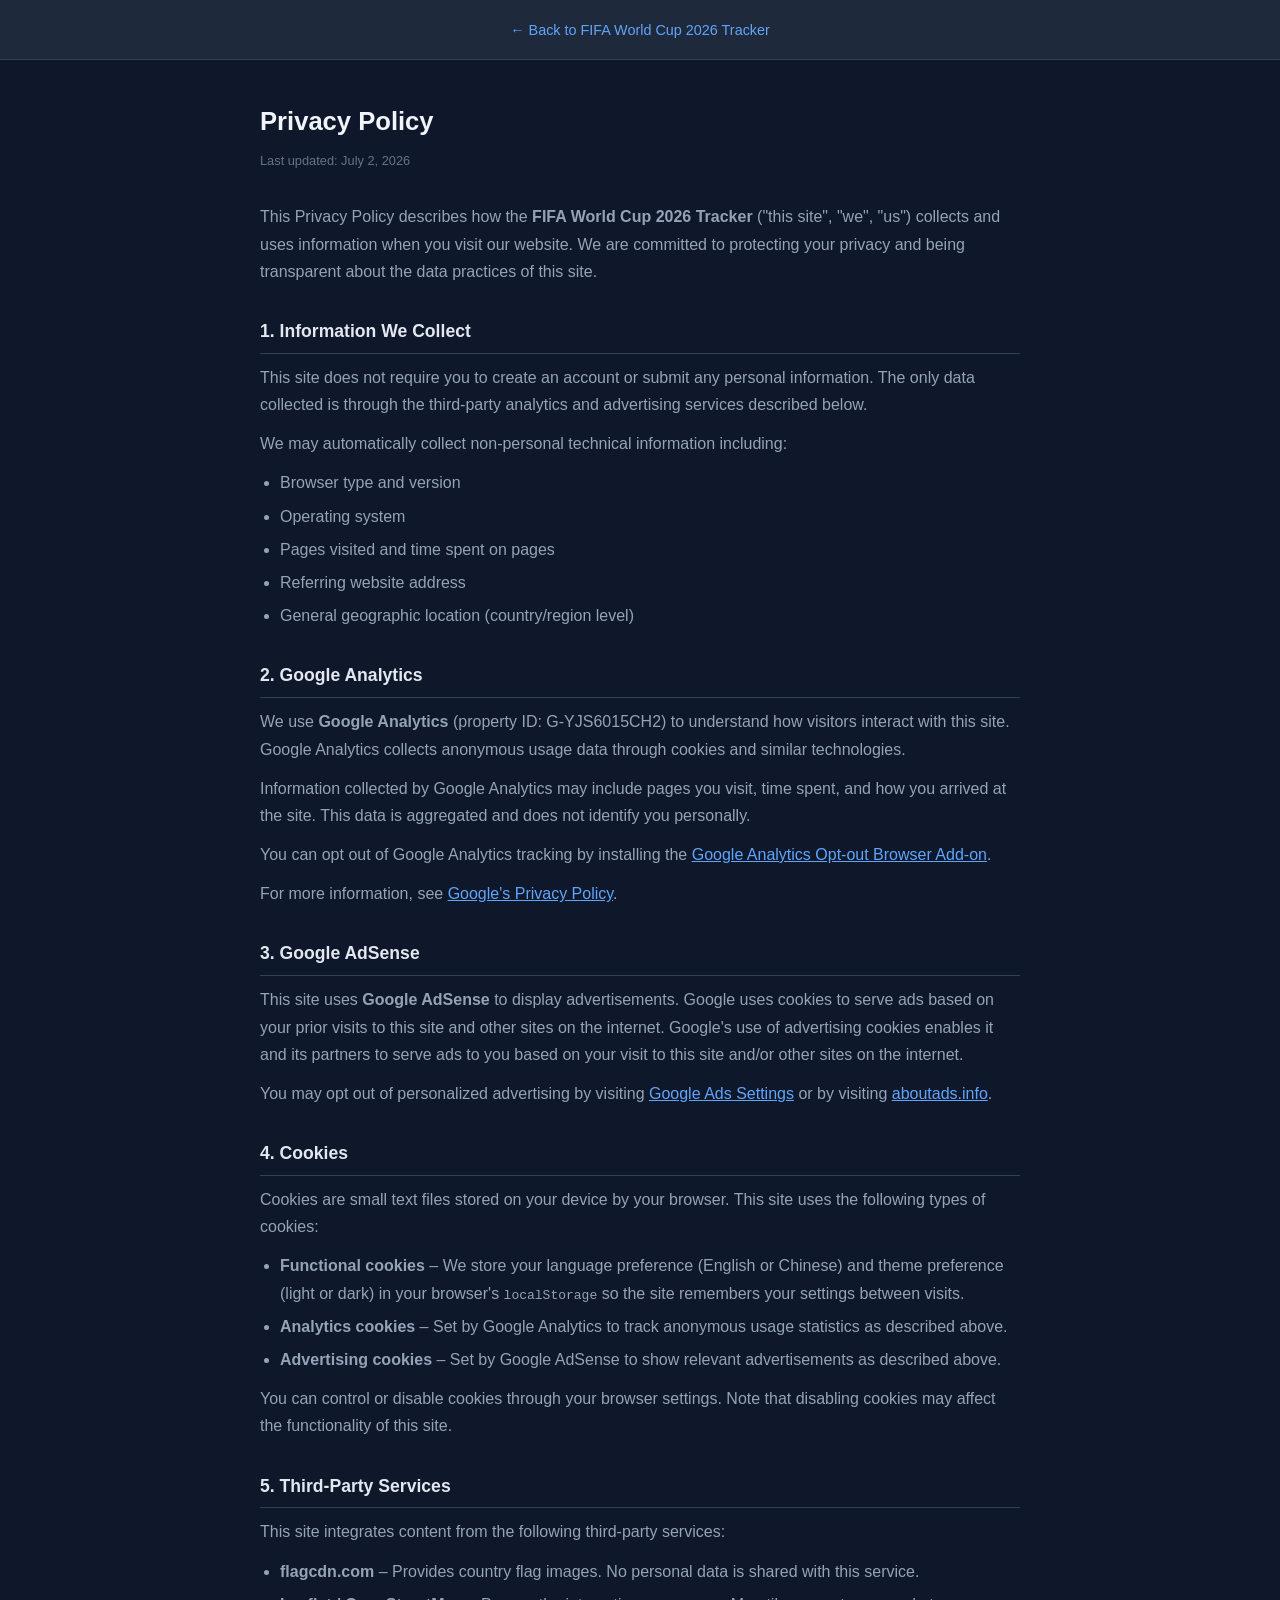
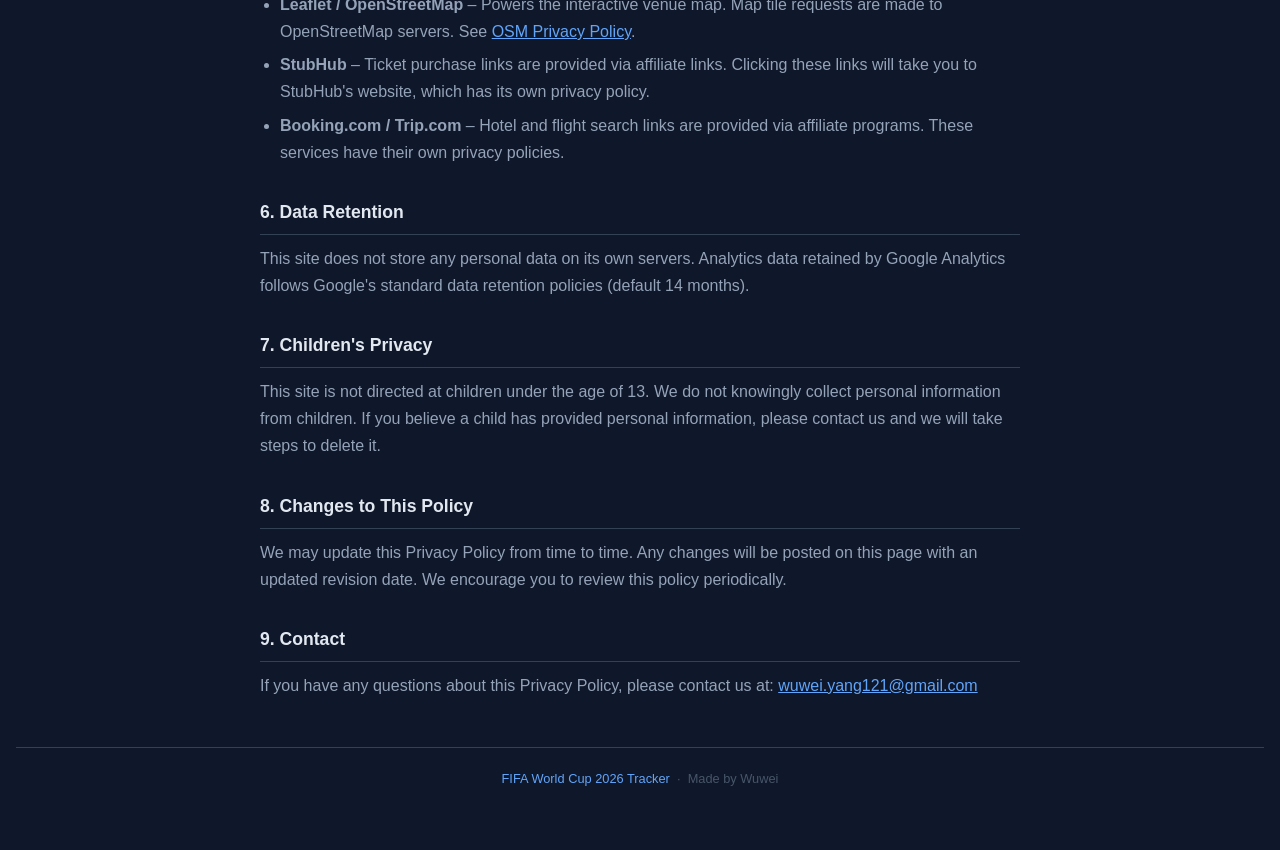
<file: privacy.html>
<!DOCTYPE html>
<html lang="en">
<head>
  <!-- Google tag (gtag.js) -->
  <script async src="https://www.googletagmanager.com/gtag/js?id=G-YJS6015CH2"></script>
  <script>
    window.dataLayer = window.dataLayer || [];
    function gtag(){dataLayer.push(arguments);}
    gtag('js', new Date());
    gtag('config', 'G-YJS6015CH2');
  </script>
  <meta charset="UTF-8" />
  <meta name="viewport" content="width=device-width, initial-scale=1.0" />
  <title>Privacy Policy – FIFA World Cup 2026 Tracker</title>
  <meta name="description" content="Privacy policy for the FIFA World Cup 2026 live tracker. Learn how we handle your data, cookies, and third-party services." />
  <style>
    *, *::before, *::after { box-sizing: border-box; margin: 0; padding: 0; }
    body {
      font-family: -apple-system, BlinkMacSystemFont, 'Segoe UI', Roboto, sans-serif;
      background: #0f172a;
      color: #cbd5e1;
      line-height: 1.7;
      padding: 0 16px 60px;
    }
    .container { max-width: 760px; margin: 0 auto; }
    header {
      background: #1e293b;
      border-bottom: 1px solid #334155;
      padding: 16px 0;
      margin: 0 -16px 40px;
      text-align: center;
    }
    header a {
      color: #60a5fa;
      text-decoration: none;
      font-size: .9rem;
    }
    header a:hover { text-decoration: underline; }
    h1 {
      font-size: 1.6rem;
      font-weight: 700;
      color: #f1f5f9;
      margin-bottom: 6px;
    }
    .updated {
      font-size: .8rem;
      color: #64748b;
      margin-bottom: 32px;
    }
    h2 {
      font-size: 1.1rem;
      font-weight: 700;
      color: #e2e8f0;
      margin: 32px 0 10px;
      padding-bottom: 6px;
      border-bottom: 1px solid #334155;
    }
    p { margin-bottom: 12px; color: #94a3b8; }
    ul { margin: 0 0 12px 20px; color: #94a3b8; }
    ul li { margin-bottom: 6px; }
    a { color: #60a5fa; }
    footer {
      margin-top: 48px;
      padding-top: 20px;
      border-top: 1px solid #334155;
      text-align: center;
      font-size: .8rem;
      color: #475569;
    }
    footer a { color: #60a5fa; text-decoration: none; }
  </style>
</head>
<body>
<header>
  <div class="container">
    <a href="index.html">← Back to FIFA World Cup 2026 Tracker</a>
  </div>
</header>

<div class="container">
  <h1>Privacy Policy</h1>
  <p class="updated">Last updated: July 2, 2026</p>

  <p>
    This Privacy Policy describes how the <strong>FIFA World Cup 2026 Tracker</strong>
    ("this site", "we", "us") collects and uses information when you visit our website.
    We are committed to protecting your privacy and being transparent about the data
    practices of this site.
  </p>

  <h2>1. Information We Collect</h2>
  <p>
    This site does not require you to create an account or submit any personal information.
    The only data collected is through the third-party analytics and advertising services
    described below.
  </p>
  <p>
    We may automatically collect non-personal technical information including:
  </p>
  <ul>
    <li>Browser type and version</li>
    <li>Operating system</li>
    <li>Pages visited and time spent on pages</li>
    <li>Referring website address</li>
    <li>General geographic location (country/region level)</li>
  </ul>

  <h2>2. Google Analytics</h2>
  <p>
    We use <strong>Google Analytics</strong> (property ID: G-YJS6015CH2) to understand
    how visitors interact with this site. Google Analytics collects anonymous usage data
    through cookies and similar technologies.
  </p>
  <p>
    Information collected by Google Analytics may include pages you visit, time spent,
    and how you arrived at the site. This data is aggregated and does not identify you
    personally.
  </p>
  <p>
    You can opt out of Google Analytics tracking by installing the
    <a href="https://tools.google.com/dlpage/gaoptout" target="_blank" rel="noopener">Google Analytics Opt-out Browser Add-on</a>.
  </p>
  <p>
    For more information, see
    <a href="https://policies.google.com/privacy" target="_blank" rel="noopener">Google's Privacy Policy</a>.
  </p>

  <h2>3. Google AdSense</h2>
  <p>
    This site uses <strong>Google AdSense</strong> to display advertisements. Google uses
    cookies to serve ads based on your prior visits to this site and other sites on the
    internet. Google's use of advertising cookies enables it and its partners to serve ads
    to you based on your visit to this site and/or other sites on the internet.
  </p>
  <p>
    You may opt out of personalized advertising by visiting
    <a href="https://www.google.com/settings/ads" target="_blank" rel="noopener">Google Ads Settings</a>
    or by visiting <a href="https://www.aboutads.info" target="_blank" rel="noopener">aboutads.info</a>.
  </p>

  <h2>4. Cookies</h2>
  <p>
    Cookies are small text files stored on your device by your browser. This site uses
    the following types of cookies:
  </p>
  <ul>
    <li>
      <strong>Functional cookies</strong> – We store your language preference (English or Chinese)
      and theme preference (light or dark) in your browser's <code>localStorage</code>
      so the site remembers your settings between visits.
    </li>
    <li>
      <strong>Analytics cookies</strong> – Set by Google Analytics to track anonymous
      usage statistics as described above.
    </li>
    <li>
      <strong>Advertising cookies</strong> – Set by Google AdSense to show relevant
      advertisements as described above.
    </li>
  </ul>
  <p>
    You can control or disable cookies through your browser settings. Note that disabling
    cookies may affect the functionality of this site.
  </p>

  <h2>5. Third-Party Services</h2>
  <p>This site integrates content from the following third-party services:</p>
  <ul>
    <li>
      <strong>flagcdn.com</strong> – Provides country flag images. No personal data
      is shared with this service.
    </li>
    <li>
      <strong>Leaflet / OpenStreetMap</strong> – Powers the interactive venue map.
      Map tile requests are made to OpenStreetMap servers. See
      <a href="https://wiki.osmfoundation.org/wiki/Privacy_Policy" target="_blank" rel="noopener">OSM Privacy Policy</a>.
    </li>
    <li>
      <strong>StubHub</strong> – Ticket purchase links are provided via affiliate links.
      Clicking these links will take you to StubHub's website, which has its own
      privacy policy.
    </li>
    <li>
      <strong>Booking.com / Trip.com</strong> – Hotel and flight search links are
      provided via affiliate programs. These services have their own privacy policies.
    </li>
  </ul>

  <h2>6. Data Retention</h2>
  <p>
    This site does not store any personal data on its own servers. Analytics data
    retained by Google Analytics follows Google's standard data retention policies
    (default 14 months).
  </p>

  <h2>7. Children's Privacy</h2>
  <p>
    This site is not directed at children under the age of 13. We do not knowingly
    collect personal information from children. If you believe a child has provided
    personal information, please contact us and we will take steps to delete it.
  </p>

  <h2>8. Changes to This Policy</h2>
  <p>
    We may update this Privacy Policy from time to time. Any changes will be posted
    on this page with an updated revision date. We encourage you to review this policy
    periodically.
  </p>

  <h2>9. Contact</h2>
  <p>
    If you have any questions about this Privacy Policy, please contact us at:
    <a href="mailto:wuwei.yang121@gmail.com">wuwei.yang121@gmail.com</a>
  </p>
</div>

<footer>
  <div class="container">
    <a href="index.html">FIFA World Cup 2026 Tracker</a> &nbsp;·&nbsp; Made by Wuwei
  </div>
</footer>
</body>
</html>
</file>
